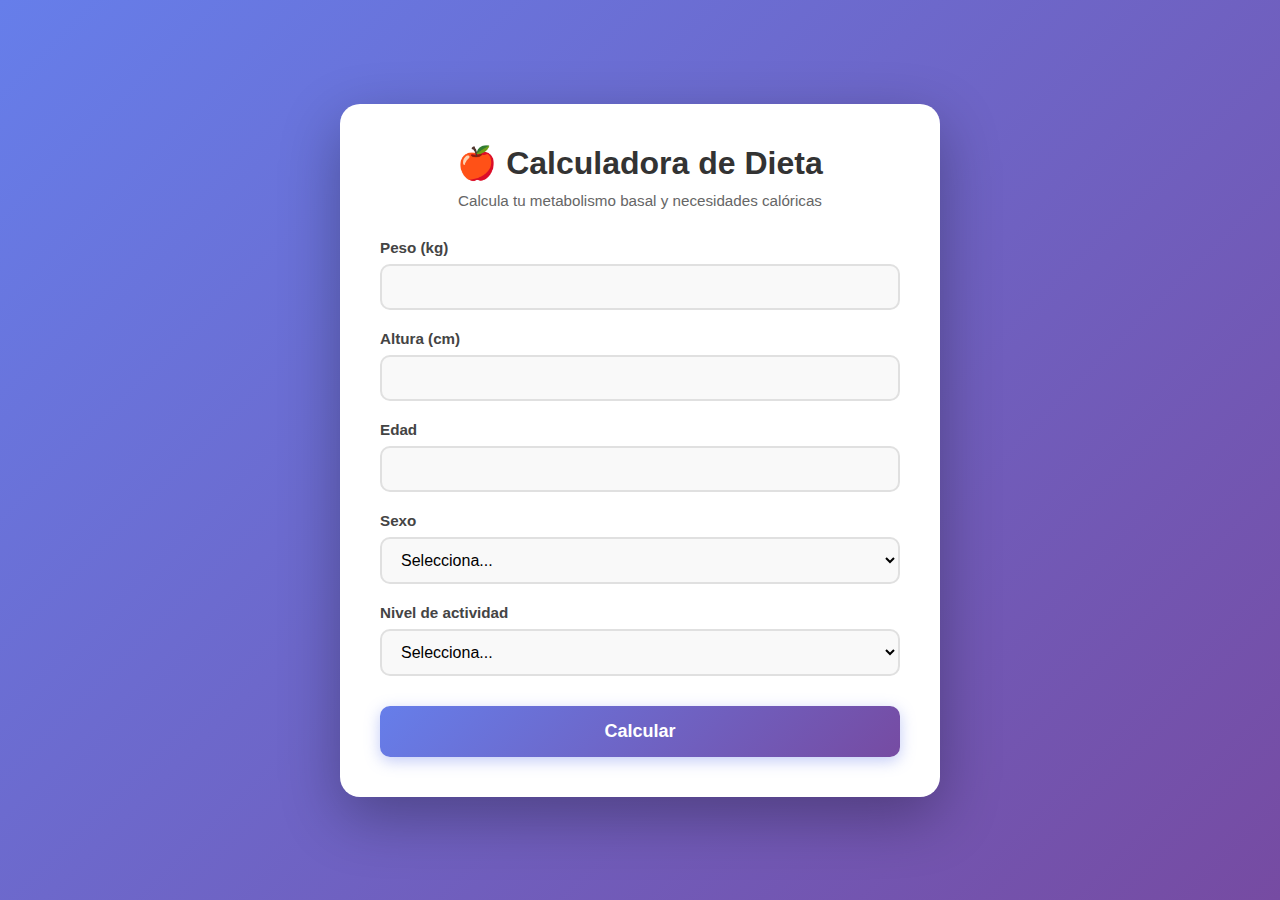
<file: index.html>
<!DOCTYPE html>
<html lang="es">
<head>
  <meta charset="UTF-8" />
  <meta name="viewport" content="width=device-width, initial-scale=1.0" />
  <title>Calculadora de Dieta - NutriWeb</title>
  <style>
    * {
      margin: 0;
      padding: 0;
      box-sizing: border-box;
    }

    body {
      font-family: 'Segoe UI', Tahoma, Geneva, Verdana, sans-serif;
      background: linear-gradient(135deg, #667eea 0%, #764ba2 100%);
      min-height: 100vh;
      padding: 20px;
      display: flex;
      justify-content: center;
      align-items: center;
    }

    .container {
      background: white;
      border-radius: 20px;
      box-shadow: 0 20px 60px rgba(0, 0, 0, 0.3);
      padding: 40px;
      max-width: 600px;
      width: 100%;
      animation: fadeIn 0.5s ease-in;
    }

    @keyframes fadeIn {
      from {
        opacity: 0;
        transform: translateY(-20px);
      }
      to {
        opacity: 1;
        transform: translateY(0);
      }
    }

    h1 {
      color: #333;
      margin-bottom: 10px;
      font-size: 2em;
      text-align: center;
    }

    .subtitle {
      text-align: center;
      color: #666;
      margin-bottom: 30px;
      font-size: 0.95em;
    }

    .input-group {
      margin-bottom: 20px;
    }

    label {
      display: block;
      font-weight: 600;
      margin-bottom: 8px;
      color: #444;
      font-size: 0.95em;
    }

    input, select {
      width: 100%;
      padding: 12px 15px;
      border-radius: 10px;
      border: 2px solid #e0e0e0;
      font-size: 16px;
      transition: all 0.3s ease;
      background: #f9f9f9;
    }

    input:focus, select:focus {
      outline: none;
      border-color: #667eea;
      background: white;
      box-shadow: 0 0 0 3px rgba(102, 126, 234, 0.1);
    }

    button {
      width: 100%;
      padding: 15px;
      margin-top: 10px;
      border: none;
      border-radius: 10px;
      background: linear-gradient(135deg, #667eea 0%, #764ba2 100%);
      color: white;
      font-size: 18px;
      font-weight: 600;
      cursor: pointer;
      transition: all 0.3s ease;
      box-shadow: 0 4px 15px rgba(102, 126, 234, 0.4);
    }

    button:hover {
      transform: translateY(-2px);
      box-shadow: 0 6px 20px rgba(102, 126, 234, 0.6);
    }

    button:active {
      transform: translateY(0);
    }

    .results {
      margin-top: 30px;
      padding: 25px;
      background: linear-gradient(135deg, #f5f7fa 0%, #c3cfe2 100%);
      border-radius: 15px;
      display: none;
      animation: slideDown 0.5s ease-out;
    }

    @keyframes slideDown {
      from {
        opacity: 0;
        transform: translateY(-10px);
      }
      to {
        opacity: 1;
        transform: translateY(0);
      }
    }

    .results.show {
      display: block;
    }

    .results h3 {
      color: #333;
      margin-bottom: 20px;
      font-size: 1.5em;
      text-align: center;
    }

    .result-item {
      background: white;
      padding: 15px;
      margin-bottom: 15px;
      border-radius: 10px;
      box-shadow: 0 2px 10px rgba(0, 0, 0, 0.1);
      display: flex;
      justify-content: space-between;
      align-items: center;
    }

    .result-label {
      font-weight: 600;
      color: #555;
    }

    .result-value {
      font-size: 1.3em;
      font-weight: 700;
      color: #667eea;
    }

    .macros {
      display: grid;
      grid-template-columns: repeat(3, 1fr);
      gap: 10px;
      margin-top: 20px;
    }

    .macro-item {
      background: white;
      padding: 15px;
      border-radius: 10px;
      text-align: center;
      box-shadow: 0 2px 10px rgba(0, 0, 0, 0.1);
    }

    .macro-label {
      font-size: 0.85em;
      color: #666;
      margin-bottom: 5px;
    }

    .macro-value {
      font-size: 1.2em;
      font-weight: 700;
      color: #333;
    }

    .goals {
      margin-top: 20px;
      padding: 15px;
      background: white;
      border-radius: 10px;
      box-shadow: 0 2px 10px rgba(0, 0, 0, 0.1);
    }

    .goals h4 {
      color: #333;
      margin-bottom: 10px;
    }

    .goal-item {
      padding: 8px 0;
      border-bottom: 1px solid #eee;
      display: flex;
      justify-content: space-between;
    }

    .goal-item:last-child {
      border-bottom: none;
    }

    .goal-label {
      color: #666;
    }

    .goal-value {
      font-weight: 600;
      color: #333;
    }

    @media (max-width: 600px) {
      .container {
        padding: 25px;
      }

      h1 {
        font-size: 1.5em;
      }

      .macros {
        grid-template-columns: 1fr;
      }
    }
  </style>
</head>
<body>
  <div class="container">
    <h1>🍎 Calculadora de Dieta</h1>
    <p class="subtitle">Calcula tu metabolismo basal y necesidades calóricas</p>

    <form id="formCalc" onsubmit="calculateResults(event)">
      <div class="input-group">
        <label for="peso">Peso (kg)</label>
        <input type="number" id="peso" step="0.1" min="1" max="500" required />
      </div>

      <div class="input-group">
        <label for="altura">Altura (cm)</label>
        <input type="number" id="altura" step="0.1" min="50" max="300" required />
      </div>

      <div class="input-group">
        <label for="edad">Edad</label>
        <input type="number" id="edad" min="1" max="120" required />
      </div>

      <div class="input-group">
        <label for="sexo">Sexo</label>
        <select id="sexo" required>
          <option value="">Selecciona...</option>
          <option value="h">Hombre</option>
          <option value="m">Mujer</option>
        </select>
      </div>

      <div class="input-group">
        <label for="actividad">Nivel de actividad</label>
        <select id="actividad" required>
          <option value="">Selecciona...</option>
          <option value="1.2">Sedentario (poco o nada de ejercicio)</option>
          <option value="1.375">Ligero (ejercicio 1-3 días/semana)</option>
          <option value="1.55">Moderado (ejercicio 3-5 días/semana)</option>
          <option value="1.725">Intenso (ejercicio 6-7 días/semana)</option>
          <option value="1.9">Muy intenso (ejercicio 2 veces/día)</option>
        </select>
      </div>

      <button type="submit">Calcular</button>
    </form>

    <div id="results" class="results">
      <h3>📊 Tus Resultados</h3>
      
      <div class="result-item">
        <span class="result-label">Tasa Metabólica Basal (TMB)</span>
        <span class="result-value" id="tmb">0</span>
      </div>

      <div class="result-item">
        <span class="result-label">Calorías de Mantenimiento</span>
        <span class="result-value" id="mantenimiento">0</span>
      </div>

      <div class="macros">
        <div class="macro-item">
          <div class="macro-label">Proteínas</div>
          <div class="macro-value" id="proteinas">0g</div>
        </div>
        <div class="macro-item">
          <div class="macro-label">Carbohidratos</div>
          <div class="macro-value" id="carbohidratos">0g</div>
        </div>
        <div class="macro-item">
          <div class="macro-label">Grasas</div>
          <div class="macro-value" id="grasas">0g</div>
        </div>
      </div>

      <div class="goals">
        <h4>🎯 Objetivos Calóricos</h4>
        <div class="goal-item">
          <span class="goal-label">Pérdida de peso (déficit 20%)</span>
          <span class="goal-value" id="perdida">0 kcal</span>
        </div>
        <div class="goal-item">
          <span class="goal-label">Mantenimiento</span>
          <span class="goal-value" id="mantenimiento-goal">0 kcal</span>
        </div>
        <div class="goal-item">
          <span class="goal-label">Aumento de peso (superávit 20%)</span>
          <span class="goal-value" id="aumento">0 kcal</span>
        </div>
      </div>
    </div>
  </div>

  <script>
    function calculateResults(e) {
      e.preventDefault();

      const peso = parseFloat(document.getElementById('peso').value);
      const altura = parseFloat(document.getElementById('altura').value);
      const edad = parseInt(document.getElementById('edad').value);
      const sexo = document.getElementById('sexo').value;
      const actividad = parseFloat(document.getElementById('actividad').value);

      // Calcular TMB (Fórmula de Mifflin-St Jeor)
      let tmb;
      if (sexo === 'h') {
        tmb = 10 * peso + 6.25 * altura - 5 * edad + 5;
      } else {
        tmb = 10 * peso + 6.25 * altura - 5 * edad - 161;
      }

      const mantenimiento = tmb * actividad;

      // Calcular macros (distribución estándar: 30% proteínas, 40% carbohidratos, 30% grasas)
      const proteinas = Math.round((mantenimiento * 0.30) / 4); // 4 kcal por gramo
      const carbohidratos = Math.round((mantenimiento * 0.40) / 4); // 4 kcal por gramo
      const grasas = Math.round((mantenimiento * 0.30) / 9); // 9 kcal por gramo

      // Calcular objetivos calóricos
      const perdida = Math.round(mantenimiento * 0.80);
      const aumento = Math.round(mantenimiento * 1.20);

      // Mostrar resultados
      document.getElementById('tmb').textContent = Math.round(tmb) + ' kcal';
      document.getElementById('mantenimiento').textContent = Math.round(mantenimiento) + ' kcal';
      document.getElementById('mantenimiento-goal').textContent = Math.round(mantenimiento) + ' kcal';
      document.getElementById('proteinas').textContent = proteinas + 'g';
      document.getElementById('carbohidratos').textContent = carbohidratos + 'g';
      document.getElementById('grasas').textContent = grasas + 'g';
      document.getElementById('perdida').textContent = perdida + ' kcal';
      document.getElementById('aumento').textContent = aumento + ' kcal';

      // Mostrar sección de resultados
      const resultsDiv = document.getElementById('results');
      resultsDiv.classList.add('show');
      resultsDiv.scrollIntoView({ behavior: 'smooth', block: 'nearest' });
    }
  </script>
</body>
</html>
</file>
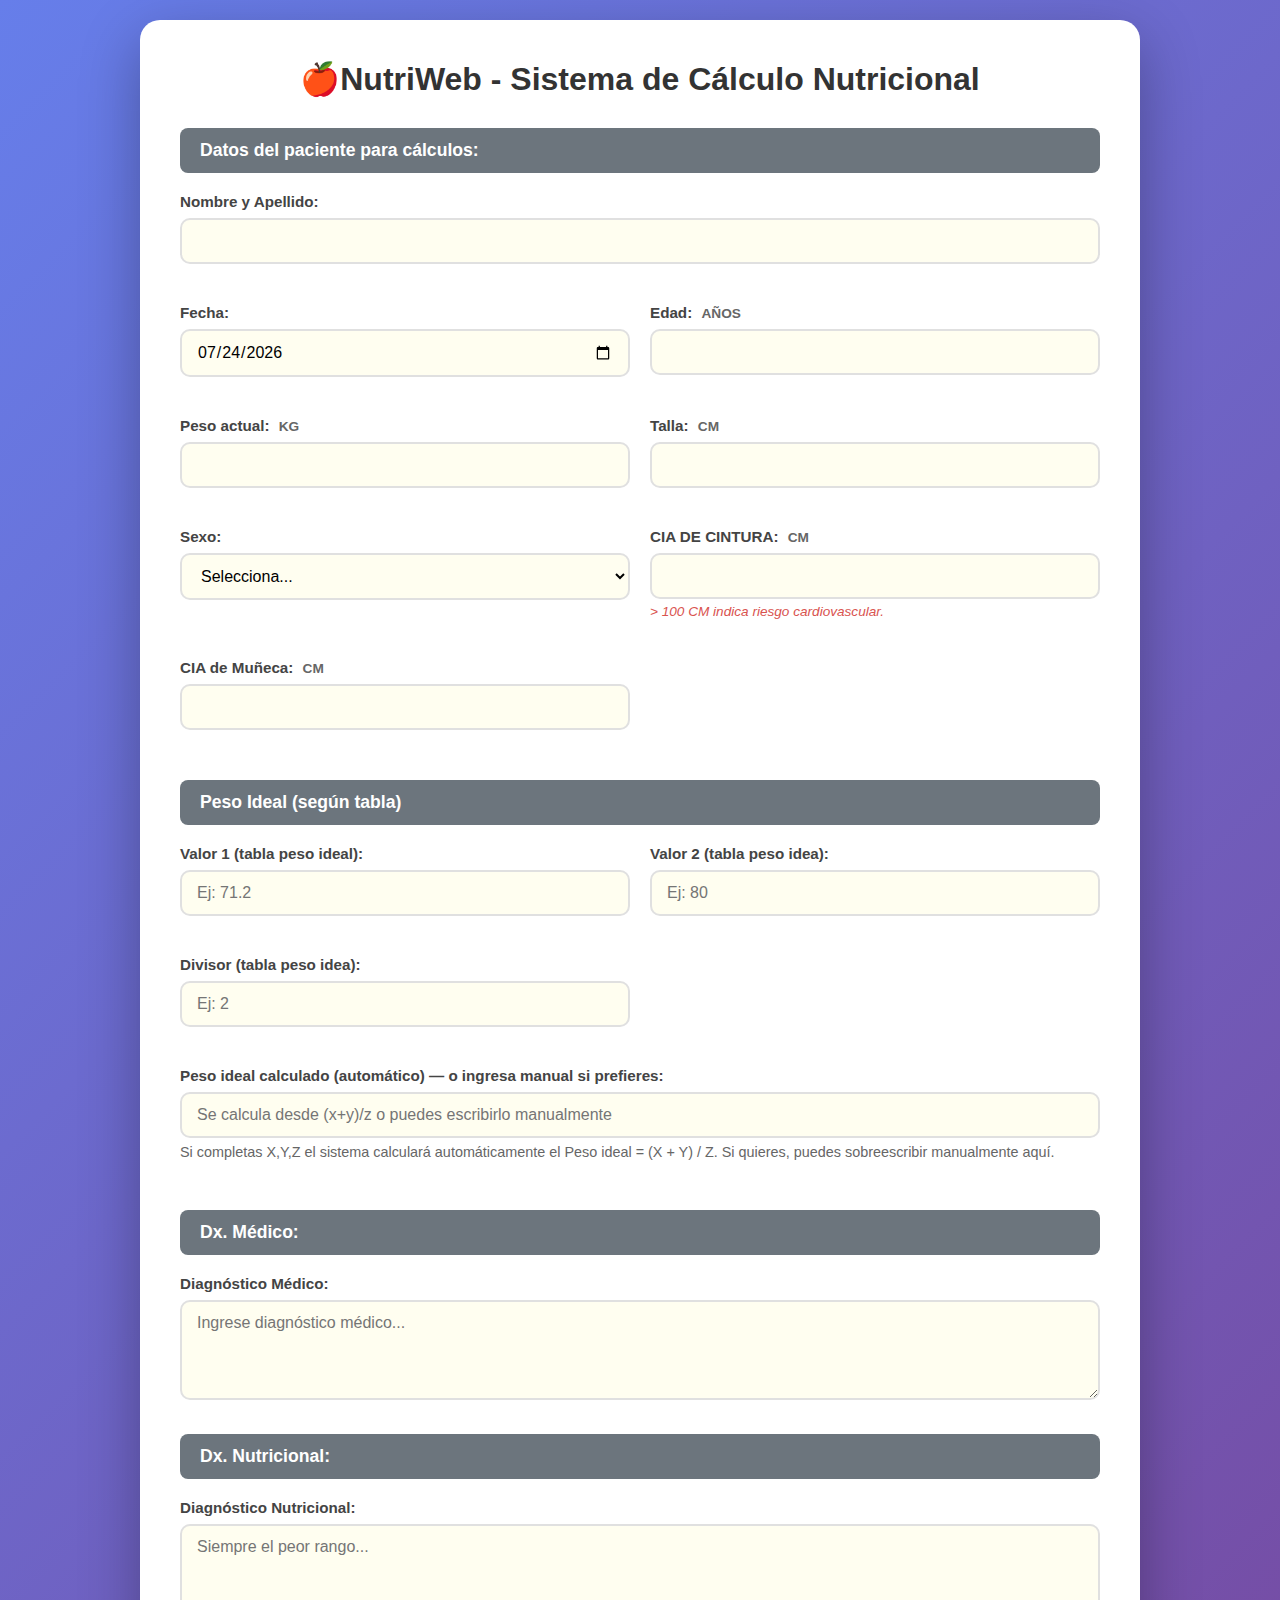
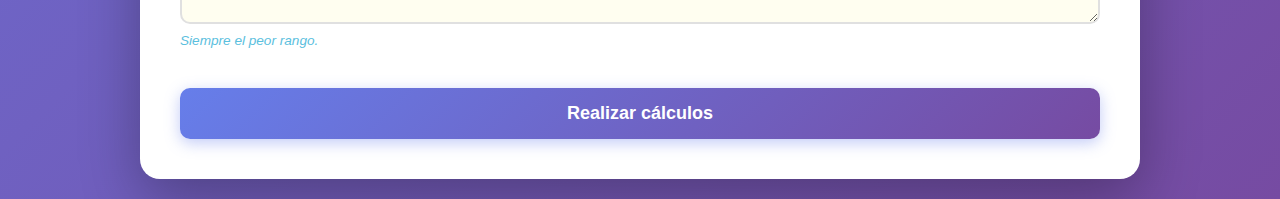
<file: old.html>
<!DOCTYPE html>
<html lang="es">
<head>
  <meta charset="UTF-8" />
  <meta name="viewport" content="width=device-width, initial-scale=1.0" />
  <title>NutriWeb - Sistema de Cálculo Nutricional</title>
  <style>
    * {
      margin: 0;
      padding: 0;
      box-sizing: border-box;
    }

    body {
      font-family: 'Segoe UI', Tahoma, Geneva, Verdana, sans-serif;
      background: linear-gradient(135deg, #667eea 0%, #764ba2 100%);
      min-height: 100vh;
      padding: 20px;
    }

    .container {
      background: white;
      border-radius: 20px;
      box-shadow: 0 20px 60px rgba(0, 0, 0, 0.3);
      padding: 40px;
      max-width: 1000px;
      margin: 0 auto;
      animation: fadeIn 0.5s ease-in;
    }

    @keyframes fadeIn {
      from {
        opacity: 0;
        transform: translateY(-20px);
      }
      to {
        opacity: 1;
        transform: translateY(0);
      }
    }

    h1 {
      color: #333;
      margin-bottom: 30px;
      font-size: 2em;
      text-align: center;
    }

    .section-header {
      background: #6c757d;
      color: white;
      padding: 12px 20px;
      margin: 30px 0 20px 0;
      border-radius: 8px;
      font-weight: 600;
      font-size: 1.1em;
    }

    .form-grid {
      display: grid;
      grid-template-columns: 1fr 1fr;
      gap: 20px;
      margin-bottom: 20px;
    }

    .input-group {
      margin-bottom: 20px;
    }

    .input-group.full-width {
      grid-column: 1 / -1;
    }

    label {
      display: block;
      font-weight: 600;
      margin-bottom: 8px;
      color: #444;
      font-size: 0.95em;
    }

    input, select, textarea {
      width: 100%;
      padding: 12px 15px;
      border-radius: 10px;
      border: 2px solid #e0e0e0;
      font-size: 16px;
      transition: all 0.3s ease;
      background: #fffef0;
      font-family: inherit;
    }

    input:focus, select:focus, textarea:focus {
      outline: none;
      border-color: #667eea;
      background: white;
      box-shadow: 0 0 0 3px rgba(102, 126, 234, 0.1);
    }

    textarea {
      resize: vertical;
      min-height: 100px;
    }

    .unit {
      color: #666;
      font-size: 0.9em;
      margin-left: 5px;
    }

    .note {
      font-size: 0.85em;
      color: #d9534f;
      margin-top: 5px;
      font-style: italic;
    }

    .note.info {
      color: #5bc0de;
    }

    button {
      width: 100%;
      padding: 15px;
      margin-top: 20px;
      border: none;
      border-radius: 10px;
      background: linear-gradient(135deg, #667eea 0%, #764ba2 100%);
      color: white;
      font-size: 18px;
      font-weight: 600;
      cursor: pointer;
      transition: all 0.3s ease;
      box-shadow: 0 4px 15px rgba(102, 126, 234, 0.4);
    }

    button:hover {
      transform: translateY(-2px);
      box-shadow: 0 6px 20px rgba(102, 126, 234, 0.6);
    }

    button:active {
      transform: translateY(0);
    }

    @media (max-width: 768px) {
      .form-grid {
        grid-template-columns: 1fr;
      }

      .container {
        padding: 25px;
      }

      h1 {
        font-size: 1.5em;
      }
    }

    /* colores para interpretaciones */
    .chip {
      display: inline-block;
      padding: 6px 10px;
      border-radius: 999px;
      font-weight: 700;
      color: white;
      margin-left: 8px;
      font-size: 0.95em;
    }
    .chip.normal { background: #2e7d32; }        /* verde */
    .chip.sobrepeso { background: #ff9800; }     /* naranja */
    .chip.obesidad { background: #d32f2f; }      /* rojo */
    .chip.desnutricion { background: #6a1b9a; }  /* morado */
    .chip.riesgo { background: #c62828; }        /* rojo oscuro */

    /* tarjeta de resultados */
    .result-card {
      margin-top: 40px;
      padding: 20px;
      background: #f8f9fa;
      border-radius: 15px;
      border: 2px solid #e0e0e0;
    }

    .result-row {
      display: flex;
      justify-content: space-between;
      gap: 12px;
      align-items: center;
      margin: 8px 0;
    }

    .result-label { color: #333; font-weight: 600; }
    .result-value { color: #111; font-weight: 700; }

    .small-note { font-size: 0.9em; color: #666; margin-top: 6px; }
  </style>
</head>
<body>
  <div class="container">
        <h1>🍎NutriWeb - Sistema de Cálculo Nutricional</h1>

    <form id="formCalculos" onsubmit="realizarCalculos(event)">
      <div class="section-header">Datos del paciente para cálculos:</div>
      
      <div class="form-grid">
        <div class="input-group full-width">
          <label for="nombre">Nombre y Apellido:</label>
          <input type="text" id="nombre" required />
        </div>

        <div class="input-group">
          <label for="fecha">Fecha:</label>
          <input type="date" id="fecha" required />
        </div>

        <div class="input-group">
          <label for="edad">Edad: <span class="unit">AÑOS</span></label>
          <input type="number" id="edad" min="1" max="120" required />
        </div>

        <div class="input-group">
          <label for="peso">Peso actual: <span class="unit">KG</span></label>
          <input type="number" id="peso" step="0.1" min="1" max="500" required />
        </div>

        <div class="input-group">
          <label for="talla">Talla: <span class="unit">CM</span></label>
          <input type="number" id="talla" step="0.1" min="50" max="300" required />
        </div>

        <div class="input-group">
          <label for="sexo">Sexo:</label>
          <select id="sexo" required>
            <option value="">Selecciona...</option>
            <option value="masculino">Masculino</option>
            <option value="femenino">Femenino</option>
          </select>
        </div>

        <div class="input-group">
          <label for="cintura">CIA DE CINTURA: <span class="unit">CM</span></label>
          <input type="number" id="cintura" step="0.1" min="1" max="200" required />
          <div class="note">> 100 CM indica riesgo cardiovascular.</div>
        </div>

        <div class="input-group">
          <label for="muneca">CIA de Muñeca: <span class="unit">CM</span></label>
          <input type="number" id="muneca" step="0.1" min="1" max="50" required />
        </div>
      </div>

      <!-- Nuevo apartado: cálculo del peso ideal según (x + y) / z -->
      <div class="section-header">Peso Ideal (según tabla)</div>
      <div class="form-grid">
        <div class="input-group">
          <label for="x_val">Valor 1 (tabla peso ideal):</label>
          <input type="number" id="x_val" step="0.1" placeholder="Ej: 71.2" />
        </div>
        <div class="input-group">
          <label for="y_val">Valor 2 (tabla peso idea):</label>
          <input type="number" id="y_val" step="0.1" placeholder="Ej: 80" />
        </div>
        <div class="input-group">
          <label for="z_val">Divisor (tabla peso idea):</label>
          <input type="number" id="z_val" step="0.1" placeholder="Ej: 2" />
        </div>

        <div class="input-group full-width">
          <label for="pesoIdealManual">Peso ideal calculado (automático) — o ingresa manual si prefieres:</label>
          <input type="number" id="pesoIdealManual" step="0.1" placeholder="Se calcula desde (x+y)/z o puedes escribirlo manualmente" />
          <div class="small-note">Si completas X,Y,Z el sistema calculará automáticamente el Peso ideal = (X + Y) / Z. Si quieres, puedes sobreescribir manualmente aquí.</div>
        </div>
      </div>

      <div class="section-header">Dx. Médico:</div>
      <div class="input-group">
        <label for="dxMedico">Diagnóstico Médico:</label>
        <textarea id="dxMedico" placeholder="Ingrese diagnóstico médico..."></textarea>
      </div>

      <div class="section-header">Dx. Nutricional:</div>
      <div class="input-group">
        <label for="dxNutricional">Diagnóstico Nutricional:</label>
        <textarea id="dxNutricional" placeholder="Siempre el peor rango..."></textarea>
        <div class="note info">Siempre el peor rango.</div>
      </div>

      <button type="submit">Realizar cálculos</button>
    </form>

    <!-- Resultados -->
    <div id="resultados" class="result-card" style="display:none;">
      <h2 style="text-align:center; margin-bottom:20px; color:#333;">📊 Resultados del Análisis</h2>

      <div class="result-row">
        <div class="result-label">Contextura corporal (talla/muneca):</div>
        <div class="result-value"><span id="ctxValor"></span></div>
      </div>

      <div class="result-row">
        <div class="result-label">Tipo de contextura:</div>
        <div class="result-value"><span id="ctxTipo"></span></div>
      </div>

      <div class="result-row">
        <div class="result-label">Peso ideal (kg):</div>
        <div class="result-value"><span id="pesoIdealRes"></span></div>
      </div>

      <div class="result-row">
        <div class="result-label">% Peso Ideal (PPI):</div>
        <div class="result-value"><span id="ppiRes"></span> <span id="ppiChip" class=""></span></div>
      </div>

      <div class="result-row">
        <div class="result-label">Interpretación PPI:</div>
        <div class="result-value"><span id="interpretacionRes"></span></div>
      </div>

      <div class="result-row">
        <div class="result-label">IMC:</div>
        <div class="result-value"><span id="imcRes"></span></div>
      </div>

      <div class="result-row">
        <div class="result-label">Categoría IMC:</div>
        <div class="result-value"><span id="imcCat"></span></div>
      </div>

      <div class="result-row">
        <div class="result-label">Relación cintura / talla:</div>
        <div class="result-value"><span id="cinturaTalla"></span></div>
      </div>

      <div id="riesgoCintura" class="small-note" style="display:none; color:#c62828; font-weight:700; margin-top:12px;">
        Riesgo cardiovascular por relación cintura/talla elevada (> 0.5)
      </div>

    </div>
  </div>

  <script>
    // Guardamos la fecha actual en el input
    document.getElementById('fecha').valueAsDate = new Date();

    // Función principal: toma todos los valores, valida, calcula y muestra resultados
    function realizarCalculos(e) {
      e.preventDefault();

      // =====================================================
      // 1) Guardar inputs en un objeto para evitar lecturas directas dispersas
      // =====================================================
      const datos = {
        nombre: document.getElementById('nombre').value.trim(),
        fecha: document.getElementById('fecha').value,
        edad: parseInt(document.getElementById('edad').value, 10),
        peso: parseFloat(document.getElementById('peso').value),
        talla: parseFloat(document.getElementById('talla').value),
        sexo: document.getElementById('sexo').value,
        cintura: parseFloat(document.getElementById('cintura').value),
        muneca: parseFloat(document.getElementById('muneca').value),
        // valores para la fórmula (x + y) / z
        x_val: parseFloat(document.getElementById('x_val').value),
        y_val: parseFloat(document.getElementById('y_val').value),
        z_val: parseFloat(document.getElementById('z_val').value),
        // campo que puede ser calculado automáticamente o ingresado manualmente
        pesoIdealManual: parseFloat(document.getElementById('pesoIdealManual').value),
        dxMedico: document.getElementById('dxMedico').value.trim(),
        dxNutricional: document.getElementById('dxNutricional').value.trim()
      };

      // =====================================================
      // 2) Validaciones básicas de campos numéricos necesarios
      // =====================================================
      const numerosRequeridos = ['peso','talla','cintura','muneca'];
      for (const key of numerosRequeridos) {
        if (isNaN(datos[key]) || datos[key] <= 0) {
          alert('Por favor ingresa valores numéricos válidos para peso, talla, cintura y muñeca.');
          return;
        }
      }

      // =====================================================
      // 3) Calcular Peso Ideal según (x + y) / z si están las 3 piezas
      //    Si el usuario escribió manualmente en pesoIdealManual, se respeta ese valor.
      // =====================================================
      let pesoIdeal = NaN;
      if (!isNaN(datos.x_val) && !isNaN(datos.y_val) && !isNaN(datos.z_val) && datos.z_val !== 0) {
        pesoIdeal = (datos.x_val + datos.y_val) / datos.z_val;
      }

      // Si el usuario ingresó manualmente un valor en el campo, lo usamos (sobrescribe cálculo)
      if (!isNaN(datos.pesoIdealManual) && datos.pesoIdealManual > 0) {
        pesoIdeal = datos.pesoIdealManual;
      }

      // Si no se pudo obtener peso ideal -> aviso y no continuar
      if (isNaN(pesoIdeal) || pesoIdeal <= 0) {
        alert('No se pudo calcular el Peso Ideal. Completa X, Y, Z correctamente o ingresa manualmente el Peso Ideal.');
        return;
      }

      // =====================================================
      // 4) Contextura corporal (talla / muñeca)
      // =====================================================
      const valorCtx = datos.talla / datos.muneca;
      let tipoCtx = '';
      if (datos.sexo === 'masculino') {
        if (valorCtx > 10.4) tipoCtx = 'Pequeña';
        else if (valorCtx >= 9.6 && valorCtx <= 10.4) tipoCtx = 'Mediana';
        else tipoCtx = 'Grande';
      } else if (datos.sexo === 'femenino') {
        if (valorCtx > 11) tipoCtx = 'Pequeña';
        else if (valorCtx >= 10.1 && valorCtx <= 11) tipoCtx = 'Mediana';
        else tipoCtx = 'Grande';
      } else {
        tipoCtx = 'No definido (sexo no seleccionado)';
      }

      // =====================================================
      // 5) % Peso Ideal (PPI) y su interpretación
      // =====================================================
      const ppi = (datos.peso / pesoIdeal) * 100;
      let interpretacion = '';
      let ppiClass = '';

      if (ppi > 180)      { interpretacion = 'Obesidad mórbida'; ppiClass = 'chip obesidad'; }
      else if (ppi >= 140){ interpretacion = 'Obesidad II'; ppiClass = 'chip obesidad'; }
      else if (ppi >= 120){ interpretacion = 'Obesidad I'; ppiClass = 'chip sobrepeso'; }
      else if (ppi >= 110){ interpretacion = 'Sobrepeso'; ppiClass = 'chip sobrepeso'; }
      else if (ppi >= 90) { interpretacion = 'Normal o Estándar'; ppiClass = 'chip normal'; }
      else if (ppi >= 85) { interpretacion = 'Desnutrición leve'; ppiClass = 'chip desnutricion'; }
      else if (ppi >= 75) { interpretacion = 'Desnutrición moderada'; ppiClass = 'chip desnutricion'; }
      else                { interpretacion = 'Desnutrición severa'; ppiClass = 'chip desnutricion'; }

      // =====================================================
      // 6) IMC (Índice de Masa Corporal)
      //    IMC = peso(kg) / (talla(m))^2
      // =====================================================
      const talla_m = datos.talla / 100; // convertir cm a metros
      const imc = datos.peso / (talla_m * talla_m);
      let imcCategoria = '';
      if (imc < 18.5) imcCategoria = 'Bajo peso';
      else if (imc < 25) imcCategoria = 'Normal';
      else if (imc < 30) imcCategoria = 'Sobrepeso';
      else imcCategoria = 'Obesidad';

      // =====================================================
      // 7) Relación cintura / talla
      //    Indicador simple de riesgo: > 0.5 es riesgo aumentado
      // =====================================================
      const cinturaTallaRatio = datos.cintura / datos.talla;
      const riesgoCintura = cinturaTallaRatio > 0.5;

      // =====================================================
      // 8) Mostrar todos los resultados en la tarjeta (con colores)
      // =====================================================
      document.getElementById('ctxValor').textContent = valorCtx.toFixed(2);
      document.getElementById('ctxTipo').textContent = tipoCtx;
      document.getElementById('pesoIdealRes').textContent = pesoIdeal.toFixed(1);
      document.getElementById('ppiRes').textContent = ppi.toFixed(1);
      document.getElementById('interpretacionRes').textContent = interpretacion;
      // chip de color para PPI
      const chip = document.getElementById('ppiChip');
      chip.className = ppiClass;
      chip.textContent = interpretacion;

      document.getElementById('imcRes').textContent = imc.toFixed(1);
      document.getElementById('imcCat').textContent = imcCategoria;
      document.getElementById('cinturaTalla').textContent = cinturaTallaRatio.toFixed(2);

      // mostrar/ocultar aviso de riesgo por cintura
      const aviso = document.getElementById('riesgoCintura');
      if (riesgoCintura) {
        aviso.style.display = 'block';
      } else {
        aviso.style.display = 'none';
      }

      // mostrar la tarjeta de resultados
      document.getElementById('resultados').style.display = 'block';

      // mensaje final (opcional)
      // alert('✅ Cálculos realizados correctamente');
    }
  </script>
</body>
</html>
</file>
